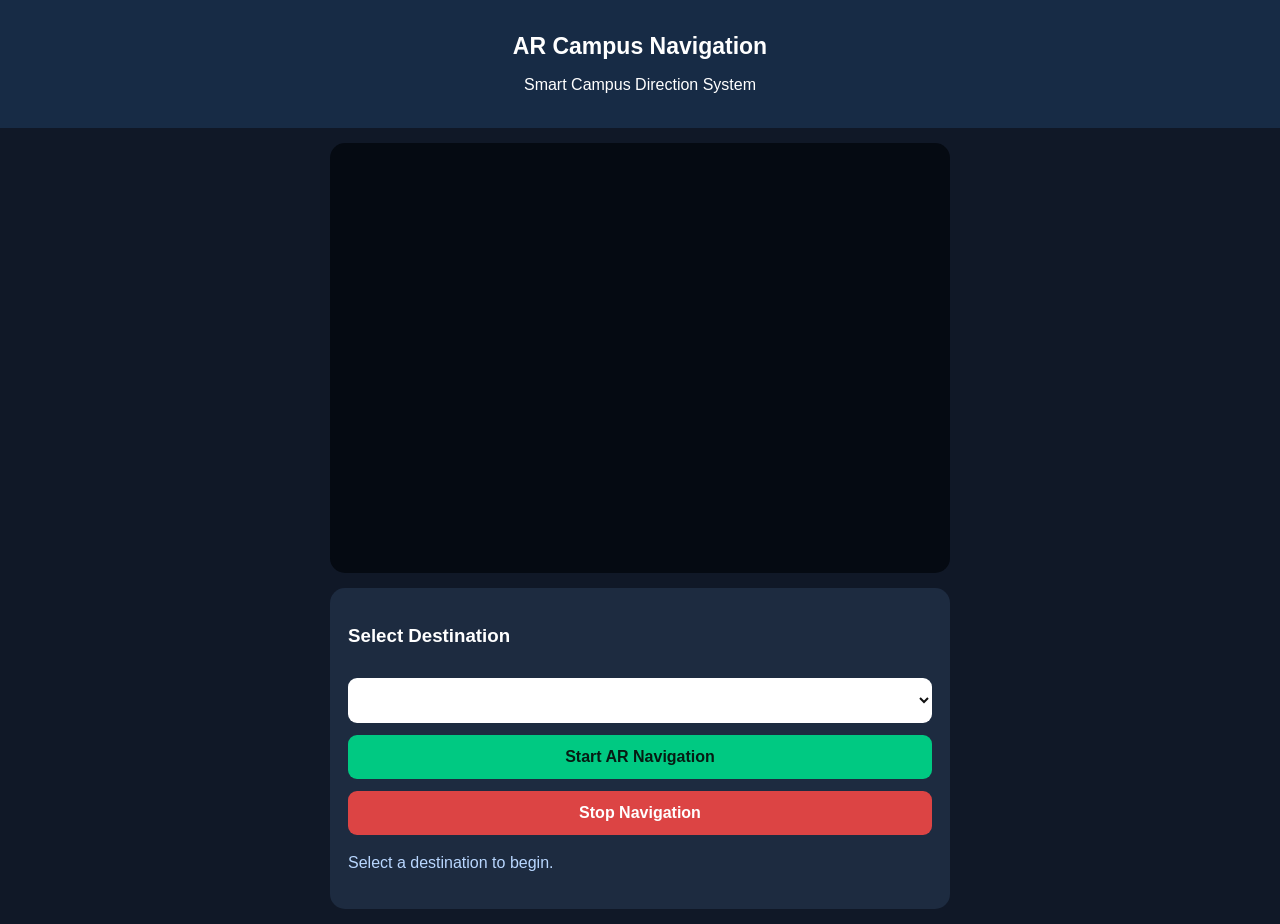
<file: . ar-navigation.html>
<!DOCTYPE html>
<html lang="en">
<head>
<meta charset="UTF-8">
<meta name="viewport" content="width=device-width, initial-scale=1.0">
<title>AR Campus Navigation</title>

<style>
* { box-sizing: border-box; }

body {
  margin: 0;
  font-family: Arial, sans-serif;
  background: #101827;
  color: white;
}

header {
  padding: 18px;
  text-align: center;
  background: #172b45;
}

main {
  max-width: 650px;
  margin: auto;
  padding: 15px;
}

h1 { font-size: 23px; }

.camera {
  position: relative;
  height: 430px;
  background: #050a12;
  border-radius: 15px;
  overflow: hidden;
}

video {
  width: 100%;
  height: 100%;
  object-fit: cover;
  display: none;
}

.overlay {
  display: none;
  position: absolute;
  inset: 0;
  pointer-events: none;
}

.arrow {
  position: absolute;
  top: 40%;
  left: 50%;
  transform: translate(-50%, -50%);
  font-size: 85px;
  color: #00ff9d;
  text-shadow: 0 3px 15px black;
}

.info {
  position: absolute;
  bottom: 15px;
  left: 10px;
  right: 10px;
  padding: 15px;
  border-radius: 12px;
  background: #101827dd;
  text-align: center;
}

.panel {
  background: #1d2b40;
  padding: 18px;
  margin-top: 15px;
  border-radius: 15px;
}

select, button {
  width: 100%;
  padding: 13px;
  margin-top: 12px;
  border: 0;
  border-radius: 9px;
  font-size: 16px;
}

select {
  background: #fff;
  color: #111;
}

button {
  background: #00c982;
  color: #061b13;
  font-weight: bold;
  cursor: pointer;
}

.stop {
  background: #dc4444;
  color: white;
}

#status {
  color: #b9d7ff;
  line-height: 1.5;
}
</style>
</head>

<body>

<header>
<h1>AR Campus Navigation</h1>
<p>Smart Campus Direction System</p>
</header>

<main>

<div class="camera">

<video id="camera" autoplay playsinline muted></video>

<div class="overlay" id="overlay">

<div class="arrow" id="arrow">➤</div>

<div class="info">
<h3 id="destinationName">Destination</h3>
<p id="distance">Distance: --</p>
<p id="direction">Direction: --</p>
</div>

</div>
</div>

<div class="panel">

<h3>Select Destination</h3>

<select id="destination">
</select>

<button id="startButton">
Start AR Navigation
</button>

<button class="stop" id="stopButton">
Stop Navigation
</button>

<p id="status">Select a destination to begin.</p>

</div>

</main>

<script src="campus-map.js"></script>
<script src="ar-navigation.js"></script>

</body>
</html>
</file>
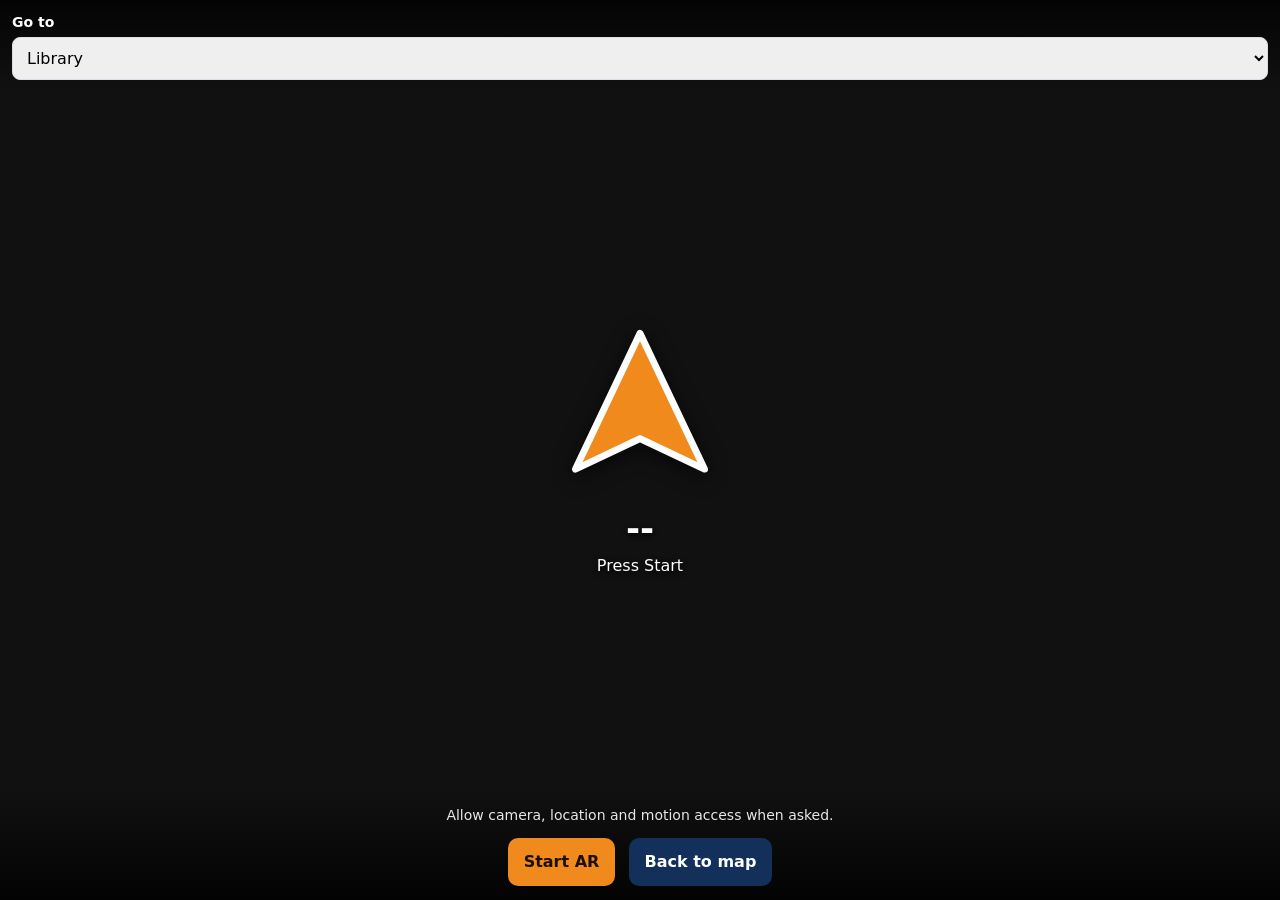
<file: ar-navigation.html>
<!DOCTYPE html>
<html lang="en">
<head>
<meta charset="utf-8">
<meta name="viewport" content="width=device-width, initial-scale=1, viewport-fit=cover">
<title>AR Navigation · AJIET Campus Navigator</title>
<style>
:root{--navy:#12305a;--orange:#f08a1c}*{box-sizing:border-box}body{margin:0;font:16px/1.5 system-ui,-apple-system,Segoe UI,Roboto,sans-serif}label{display:block;font-weight:600;font-size:14px}select{width:100%;font:inherit;padding:10px;border:1.5px solid #d9dfe9;border-radius:8px;background:#fff;color:#000}button,.btn{display:inline-block;font:inherit;font-weight:700;border:0;border-radius:10px;padding:12px 16px;background:var(--orange);color:#1b1000;cursor:pointer;text-decoration:none;margin:6px 4px 0}.btn.alt{background:var(--navy);color:#fff}
/* AR page */
body.ar{background:#000;color:#fff;overflow:hidden}
#cam{position:fixed;inset:0;width:100%;height:100%;object-fit:cover;background:#111}
#hud{position:fixed;left:0;right:0;top:0;padding:12px;background:linear-gradient(#000c,#0000);z-index:2}
#hud select{background:#fffe}
#arrowWrap{position:fixed;inset:0;display:flex;flex-direction:column;align-items:center;justify-content:center;z-index:1;pointer-events:none}
#arrow{width:170px;height:170px;transition:transform .15s linear;filter:drop-shadow(0 4px 10px #000a)}
#info{margin-top:10px;text-align:center;text-shadow:0 2px 6px #000}
#info b{font-size:34px;display:block}
#bottom{position:fixed;left:0;right:0;bottom:0;padding:14px;text-align:center;z-index:2;background:linear-gradient(#0000,#000c)}
#status{font-size:14px;opacity:.9;margin:0 0 6px}
</style>
</head>
<body class="ar">
<video id="cam" playsinline muted autoplay></video>
<div id="hud">
  <label for="dest" style="margin:0 0 4px">Go to</label>
  <select id="dest"></select>
</div>
<div id="arrowWrap">
  <svg id="arrow" viewBox="0 0 100 100" aria-hidden="true">
    <path d="M50 6 L88 86 L50 68 L12 86 Z" fill="#f08a1c" stroke="#fff" stroke-width="4" stroke-linejoin="round"/>
  </svg>
  <div id="info"><b id="dist">--</b><span id="next">Press Start</span></div>
</div>
<div id="bottom">
  <p id="status">Allow camera, location and motion access when asked.</p>
  <button id="start">Start AR</button>
  <a class="btn alt" href="index.html">Back to map</a>
</div>
<script src="campus-map.js"></script>
<script src="ar-navigation.js"></script>
</body>
</html>
</file>
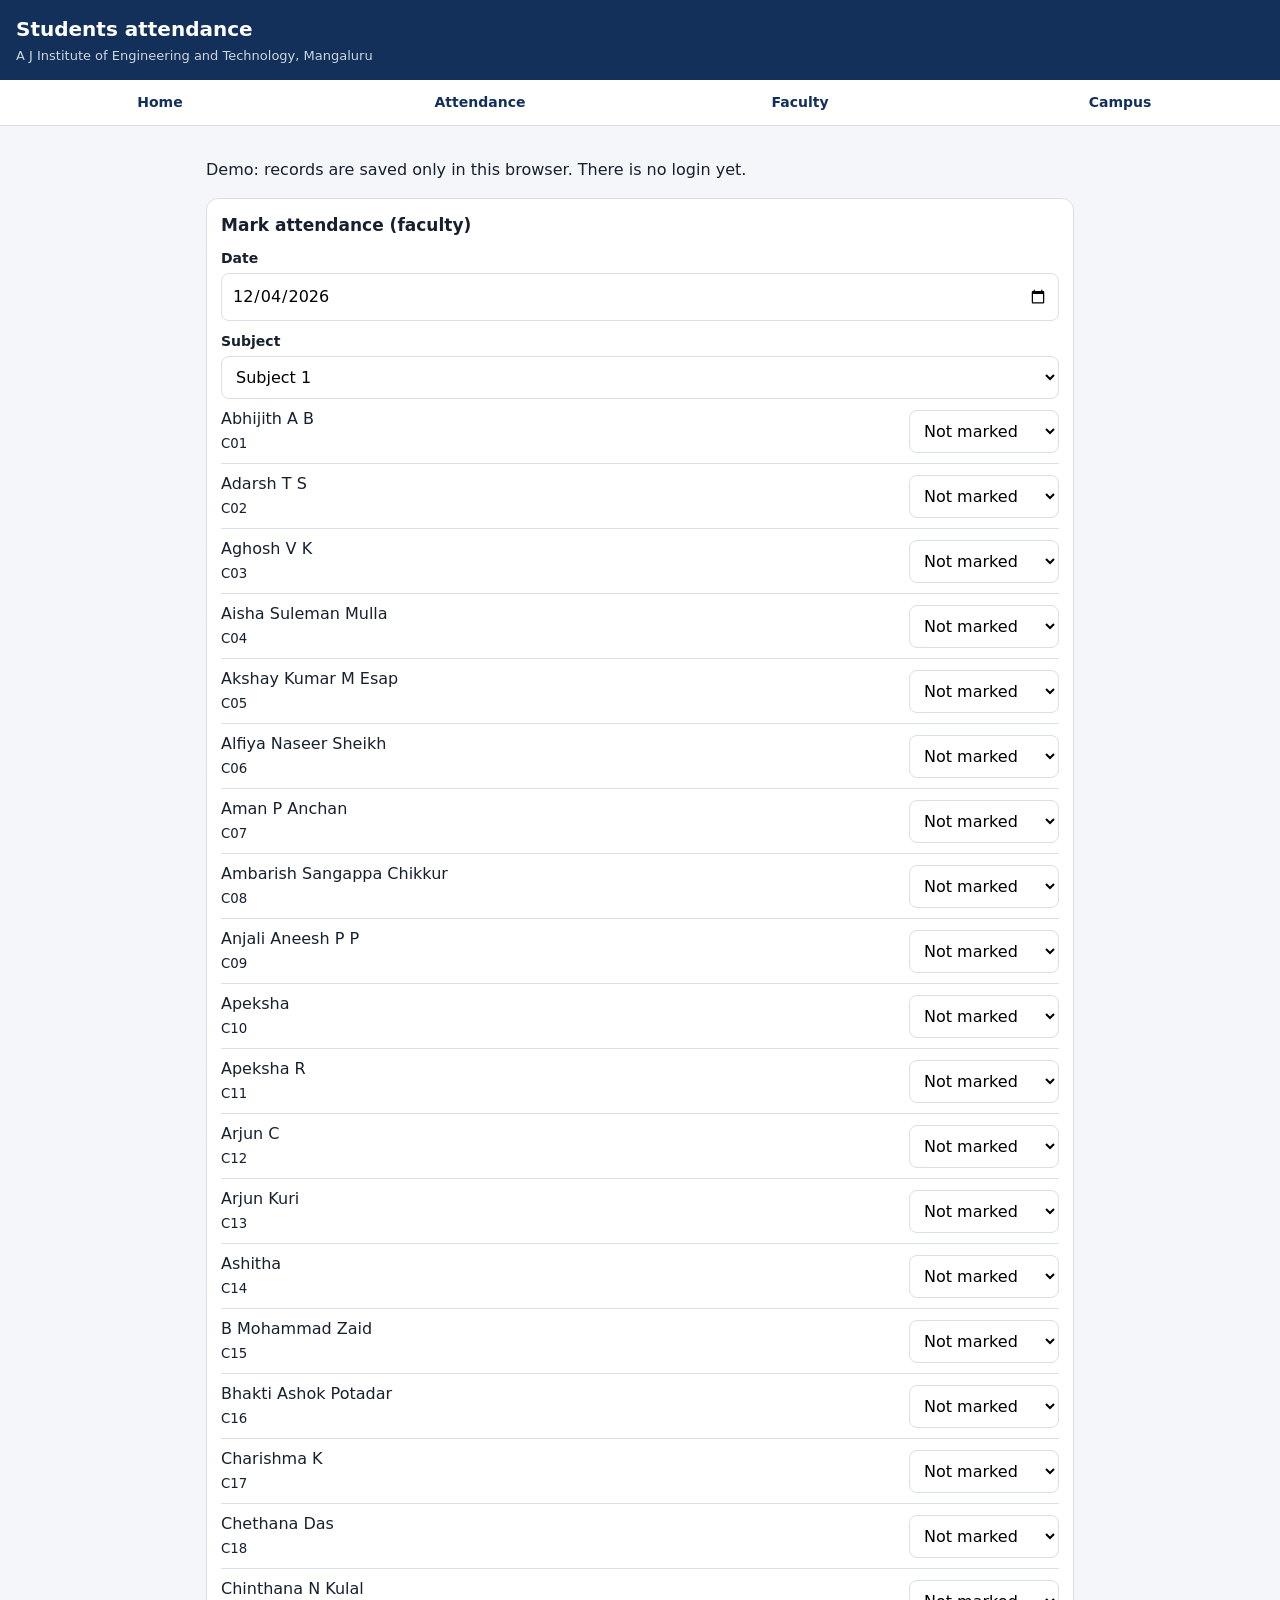
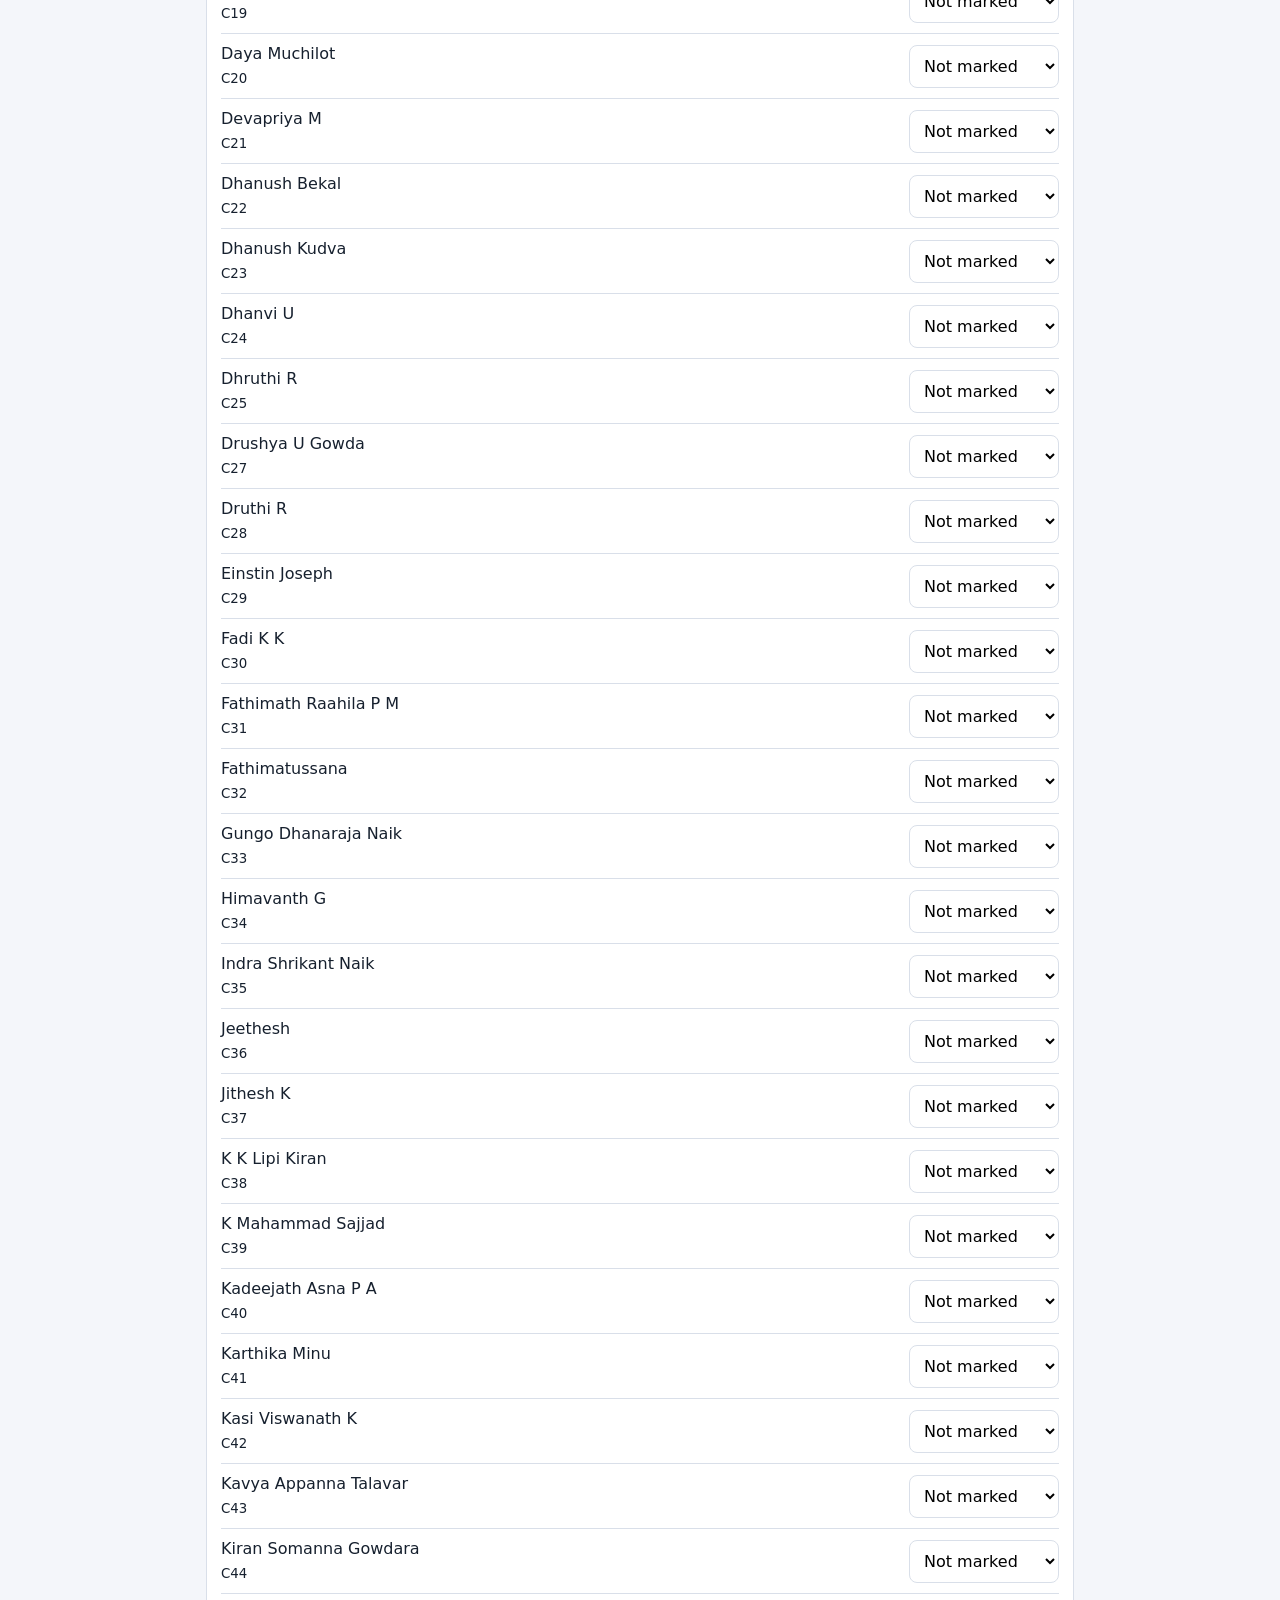
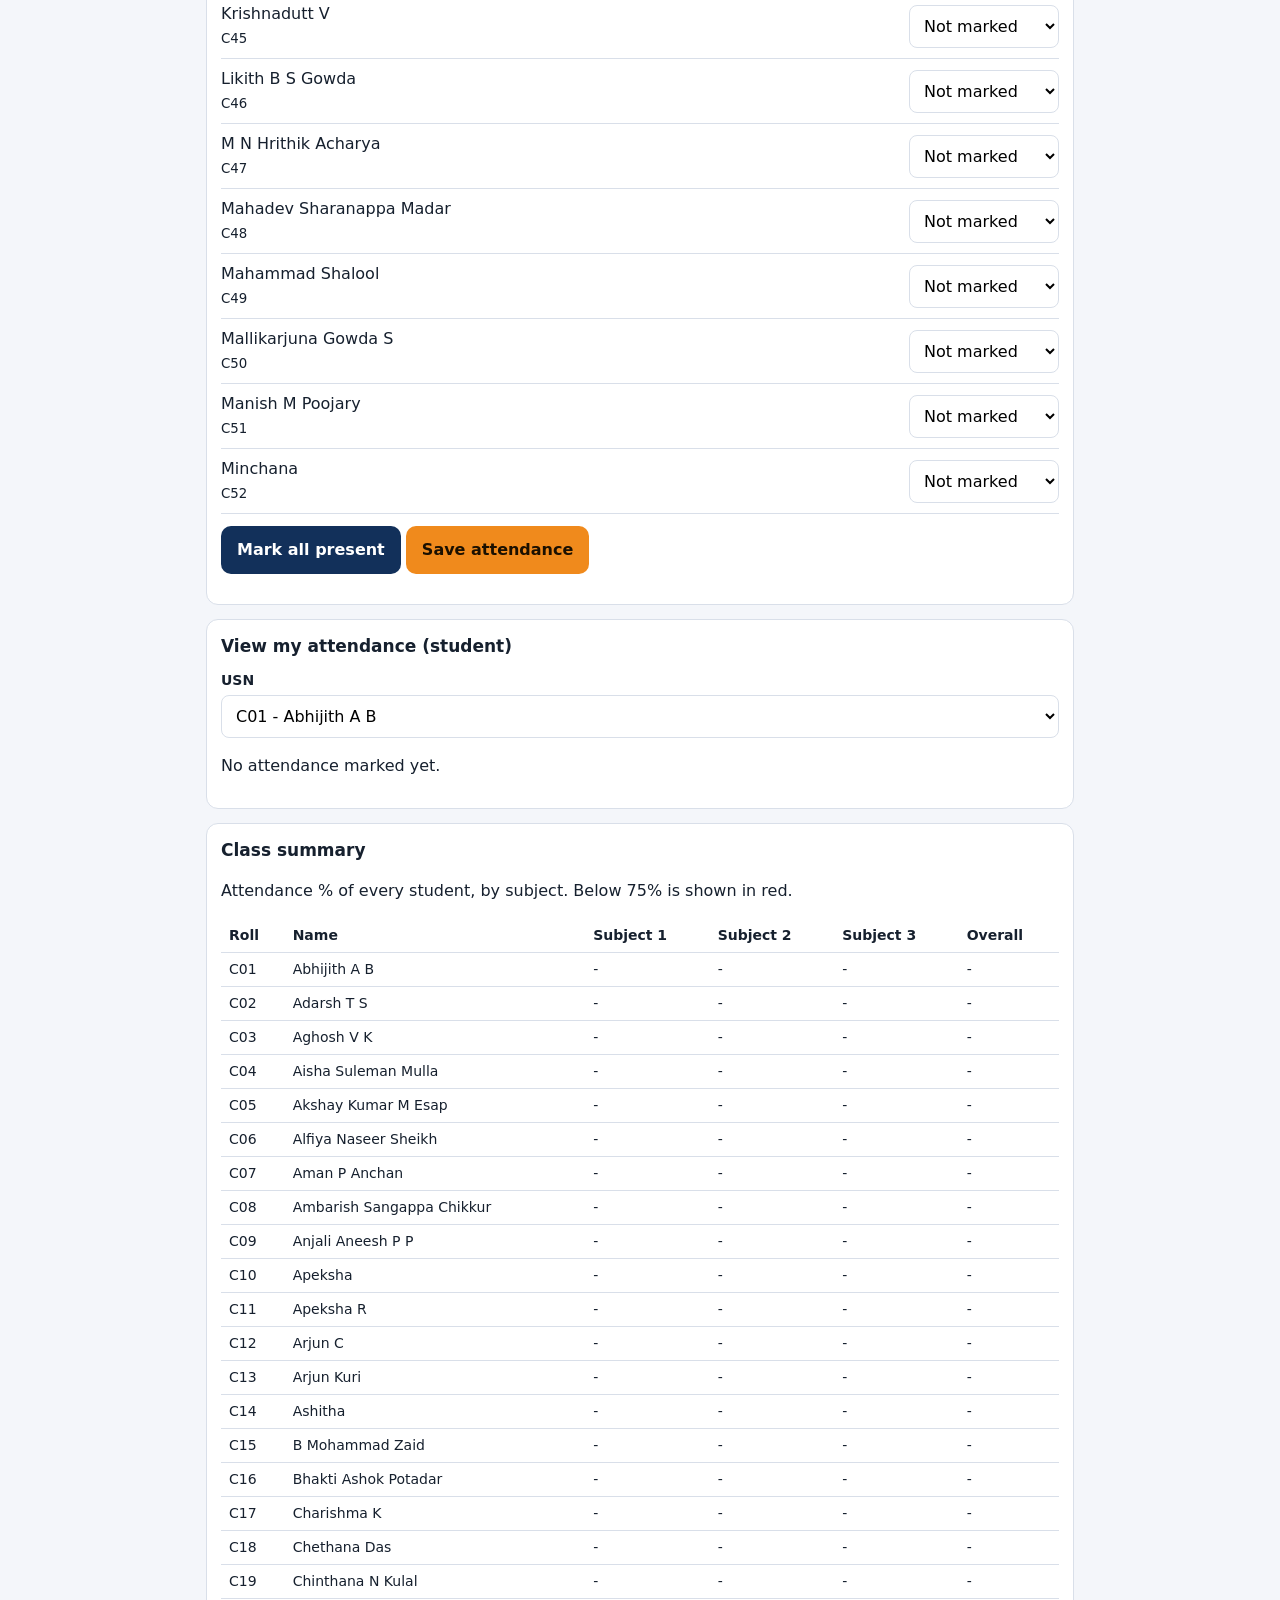
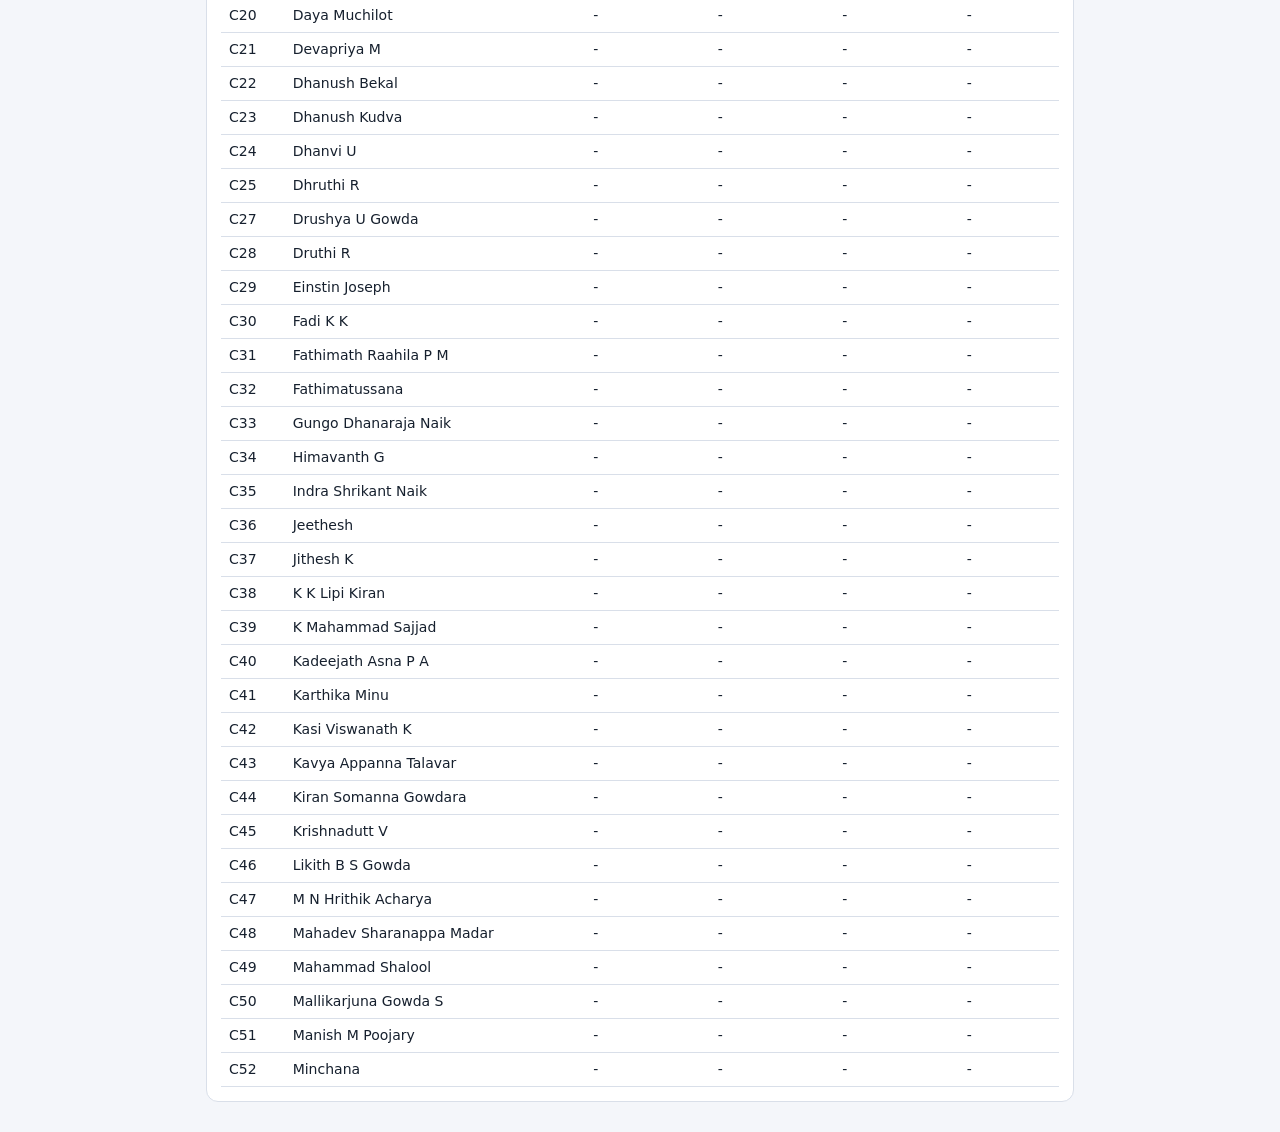
<file: attendance.html>
<!DOCTYPE html>
<html lang="en"><head><meta charset="utf-8"><meta name="viewport" content="width=device-width, initial-scale=1">
<title>Students attendance · AJIET</title><link rel="stylesheet" href="style.css"></head><body>
<header><h1>Students attendance</h1><p>A J Institute of Engineering and Technology, Mangaluru</p></header>
<nav><a href="index.html">Home</a><a href="attendance.html">Attendance</a><a href="faculty.html">Faculty</a><a href="campus.html">Campus</a></nav>
<style>.low{color:#c0392b;font-weight:700}.warn{background:#fdecea;color:#8a1f12;border-radius:8px;padding:8px 10px}.scroll{overflow-x:auto}table{border-collapse:collapse;width:100%}th,td{padding:6px 8px;border-bottom:1px solid #d9dfe9;text-align:left;white-space:nowrap}</style>
<main><p class="muted">Demo: records are saved only in this browser. There is no login yet.</p>
<section class="card"><h2>Mark attendance (faculty)</h2><label for="date">Date</label><input type="date" id="date"><label for="sub">Subject</label><select id="sub"></select><div id="roll"></div><button id="allp" class="alt" type="button">Mark all present</button> <button id="save">Save attendance</button><p id="msg" role="status"></p></section>
<section class="card"><h2>View my attendance (student)</h2><label for="usn">USN</label><select id="usn"></select><div id="mine"></div></section>
<section class="card"><h2>Class summary</h2><p class="muted">Attendance % of every student, by subject. Below 75% is shown in red.</p><div class="scroll" id="all"></div></section></main><script src="data.js"></script><script src="attendance.js"></script></body></html>
</file>
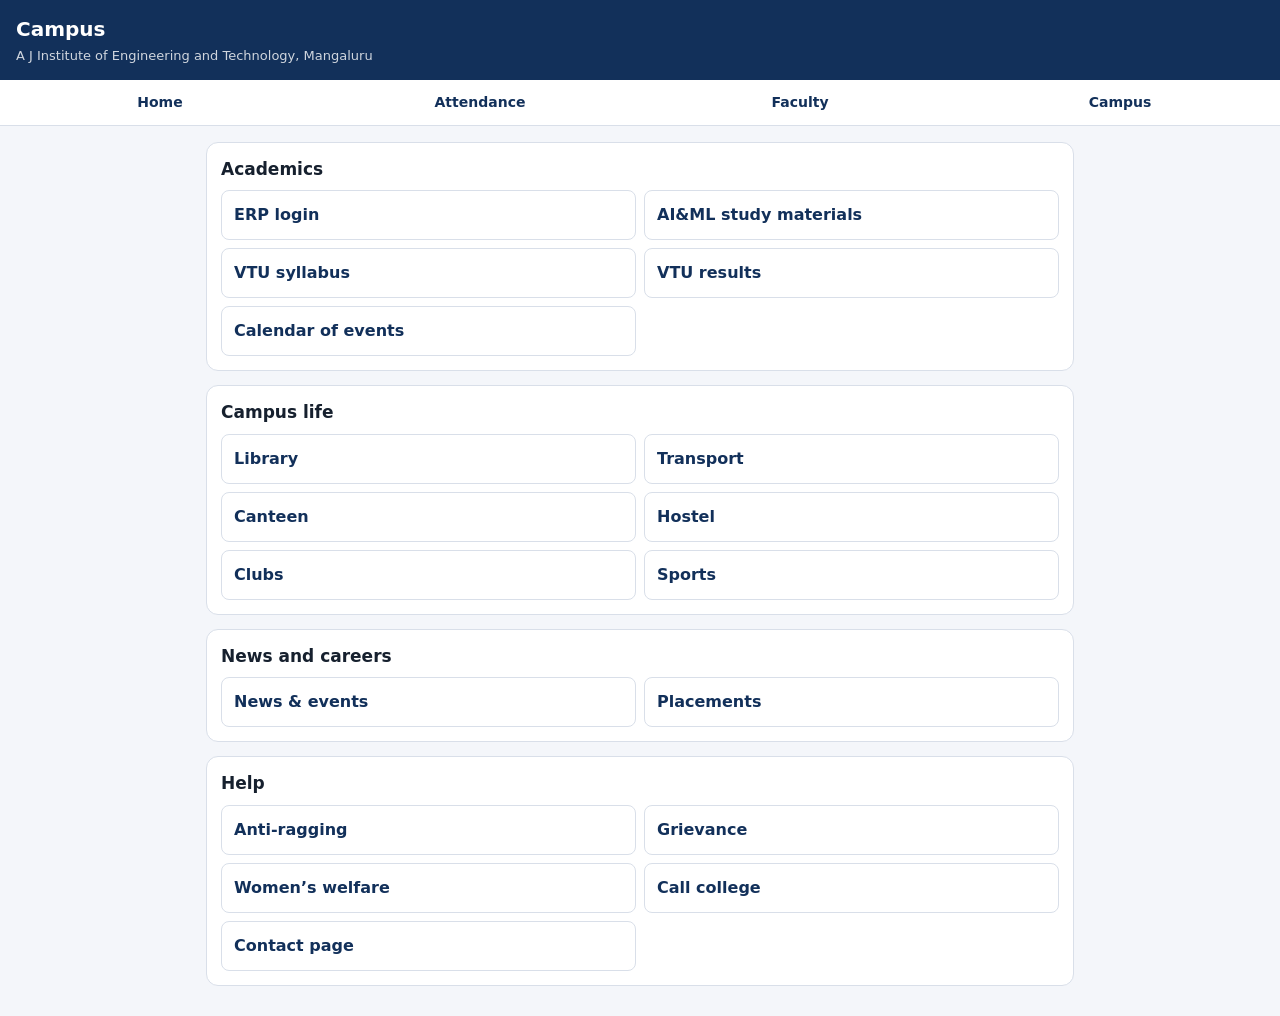
<file: campus.html>
<!DOCTYPE html>
<html lang="en"><head><meta charset="utf-8"><meta name="viewport" content="width=device-width, initial-scale=1">
<title>Campus · AJIET</title><link rel="stylesheet" href="style.css"></head><body>
<header><h1>Campus</h1><p>A J Institute of Engineering and Technology, Mangaluru</p></header>
<nav><a href="index.html">Home</a><a href="attendance.html">Attendance</a><a href="faculty.html">Faculty</a><a href="campus.html">Campus</a></nav>
<main><section class="card"><h2>Academics</h2><div class="links"><a href="https://ajgroup.dhi-edu.com/ajgroup_ajiet">ERP login</a><a href="https://www.ajiet.edu.in/study-materials-aiml.php">AI&amp;ML study materials</a><a href="https://vtu.ac.in/b-e-scheme-syllabus/">VTU syllabus</a><a href="https://results.vtu.ac.in/">VTU results</a><a href="https://www.ajiet.edu.in/calendar-of-events.php">Calendar of events</a></div></section>
<section class="card"><h2>Campus life</h2><div class="links"><a href="https://www.ajiet.edu.in/library-overview.php">Library</a><a href="https://www.ajiet.edu.in/transportation.php">Transport</a><a href="https://www.ajiet.edu.in/canteen-food.php">Canteen</a><a href="https://www.ajiet.edu.in/hostel-committee.php">Hostel</a><a href="https://www.ajiet.edu.in/student-clubs.php">Clubs</a><a href="https://www.ajiet.edu.in/sports.php">Sports</a></div></section>
<section class="card"><h2>News and careers</h2><div class="links"><a href="https://www.ajiet.edu.in/news-all.php">News &amp; events</a><a href="https://www.ajiet.edu.in/placement.php">Placements</a></div></section>
<section class="card"><h2>Help</h2><div class="links"><a href="https://www.ajiet.edu.in/anti-ragging-committee.php">Anti-ragging</a><a href="https://www.ajiet.edu.in/grievance-and-redressal-committee.php">Grievance</a><a href="https://www.ajiet.edu.in/women-welfare-committee.php">Women’s welfare</a><a href="tel:08242455048">Call college</a><a href="https://www.ajiet.edu.in/contact-us.php">Contact page</a></div></section></main></body></html>
</file>
<file: style.css>
:root{--navy:#12305a;--orange:#f08a1c;--bg:#f4f6fa;--ink:#16202e;--mute:#5b6778;--line:#d9dfe9}
*{box-sizing:border-box}
body{margin:0;font:16px/1.5 system-ui,-apple-system,Segoe UI,Roboto,sans-serif;background:var(--bg);color:var(--ink)}
header{background:var(--navy);color:#fff;padding:14px 16px}
header h1{margin:0;font-size:20px}
header p{margin:2px 0 0;font-size:13px;opacity:.8}
main{max-width:900px;margin:0 auto;padding:16px}
.card{background:#fff;border:1px solid var(--line);border-radius:12px;padding:14px;margin-bottom:14px}
label{display:block;font-weight:600;font-size:14px;margin:10px 0 4px}
select{width:100%;font:inherit;padding:10px;border:1.5px solid var(--line);border-radius:8px;background:#fff}
button,.btn{display:inline-block;font:inherit;font-weight:700;border:0;border-radius:10px;padding:12px 16px;background:var(--orange);color:#1b1000;cursor:pointer;text-decoration:none;margin-top:12px}
button.alt,.btn.alt{background:var(--navy);color:#fff}
.row{display:grid;gap:10px}
@media(min-width:640px){.row{grid-template-columns:1fr 1fr}}
nav{display:flex;background:#fff;border-bottom:1px solid var(--line)}
nav a{flex:1;text-align:center;padding:12px 4px;color:var(--navy);font-weight:700;font-size:14px;text-decoration:none}
h2{font-size:17px;margin:0 0 8px}
input{width:100%;font:inherit;padding:10px;border:1.5px solid var(--line);border-radius:8px}
.person{display:flex;gap:12px;align-items:center;padding:10px 0;border-bottom:1px solid var(--line);color:inherit;text-decoration:none}
.person img,.person>span{width:52px;height:52px;border-radius:50%;object-fit:cover;background:var(--navy);color:#fff;display:grid;place-items:center;flex:none}
.links{display:grid;grid-template-columns:1fr 1fr;gap:8px}
.links a{padding:12px;border:1.5px solid var(--line);border-radius:8px;color:var(--navy);font-weight:600;text-decoration:none}
.st{display:flex;justify-content:space-between;align-items:center;gap:8px;padding:8px 0;border-bottom:1px solid var(--line)}
.st select{width:150px}
table{width:100%;border-collapse:collapse;font-size:14px}td,th{text-align:left;padding:6px 4px;border-bottom:1px solid var(--line)}
.P{color:#14733b}.A{color:#b3261e}
</file>
